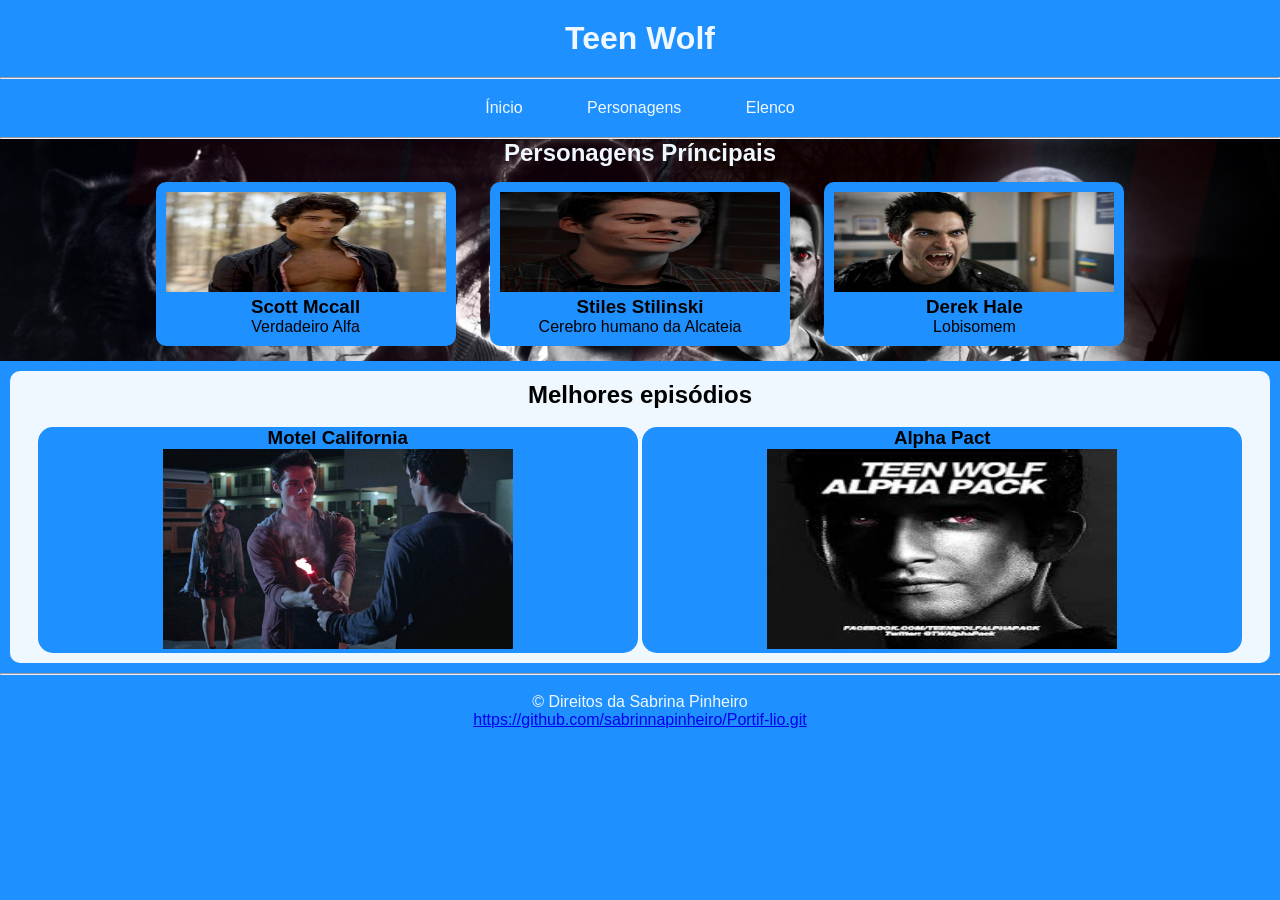
<file: index.html>
<!DOCTYPE html>
<html lang="pt-br">

<head>
    <meta charset="UTF-8">
    <meta name="viewport" content="width=device-width, initial-scale=1.0">
    <link rel="stylesheet" href="./style.css">
    <link rel="shortcut icon" href="./IMAGENS/Favicon.png" type="image/x-icon">
    <title>Teen Wolf</title>
</head>

<body>
    <header> <!--Cabeçalho da página-->
        <h1>
            Teen Wolf
        </h1>
    </header>
    <hr>
    <nav> <!--Menu de navegação-->
        <a href="./index.html">
            Ínicio
        </a>
        <a href="./personagens.html">
            Personagens
        </a>
        <a href="./elenco.html">
            Elenco
        </a>
    </nav>
    <hr>
    <main> <!--Conteúdo principal do meu site-->
        <section id="personagens">
            <h2 id="principais">
                Personagens Príncipais
            </h2>
            <article class="card"> <!--card do Peter Parker-->
                <img src="./IMAGENS/teen-wolf.jpg" alt="scott">
                <h3>
                    Scott Mccall
                </h3>
                <p>
                    Verdadeiro Alfa
                </p>
            </article>
            <article class="card"> <!--card da gwen stacy-->
                <img src="./IMAGENS/oi.webp" alt="gwen">
                <h3>
                    Stiles Stilinski
                </h3>
                <p>
                    Cerebro humano da Alcateia
                </p>
            </article>
            <article class="card"> <!--card do lagarto-->
                <img src="./IMAGENS/derek.jpg" alt="lagarto">
                <h3>
                    Derek Hale
                </h3>
                <p>
                    Lobisomem
                </p>
            </article>
        </section>

        <section id="teen-wolf"> <!--seção de melhores episódios -->
            <h2>Melhores episódios</h2>
            <br>
            <article class="episódios">
                <h3>Motel California</h3>
                <img src="./IMAGENS/california.jpg" alt="california">
            </article>
            <article class="episódios">
                <h3>Alpha Pact</h3>
                <img src="./IMAGENS/images.jfif" alt="alfa">
            </article>
        </section>
        <hr>
        <br>
        <footer id="footer">
            &copy; Direitos da Sabrina Pinheiro
            <br>
            <a href="https://github.com/sabrinnapinheiro/Portif-lio.git">https://github.com/sabrinnapinheiro/Portif-lio.git
            </a>
        </footer>
    </main>
</body>

</html>
</file>
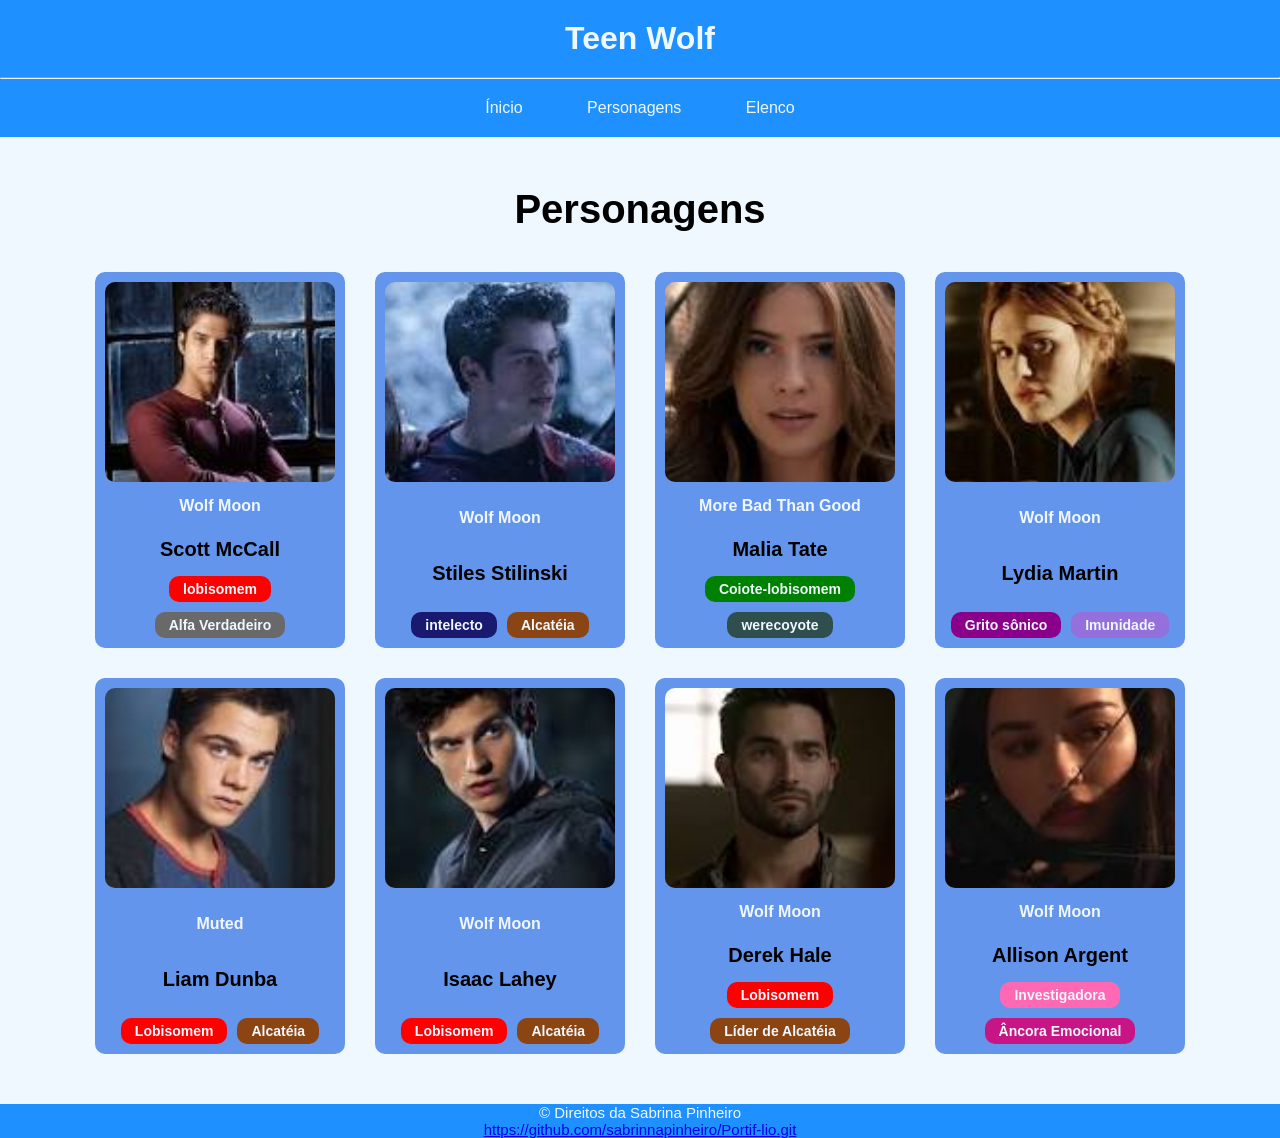
<file: personagens.html>
<!DOCTYPE html>
<html lang="pt-br">

<head>
    <meta charset="UTF-8">
    <meta name="viewport" content="width=device-width, initial-scale=1.0">
    <title>Personagens</title>
    <link rel="shortcut icon" href="./IMAGENS/Favicon.png" type="image/x-icon">
    <link rel="stylesheet" href="./style.css">
    <link rel="stylesheet" href="./personagens.css">
</head>

<body>
    <header>
        <h1>
            Teen Wolf
        </h1>
    </header>
    <hr>
    <nav> <!--Menu de navegação-->
        <a href="./index.html">
            Ínicio
        </a>
        <a href="./personagens.html">
            Personagens
        </a>
        <a href="./elenco.html">
            Elenco
        </a>
    </nav>
    <main>
        <section id="personagem">
            <h2>Personagens</h2>
            <div class="container-personagens">
                <div class="item">
                    <img src="./IMAGENS/Scott.jfif" alt="Scott">
                    <p>Wolf Moon</p>
                    <h3>Scott McCall</h3>
                    <div class="tags">
                        <span class="tag lobisomem">lobisomem</span>
                        <span class="tag Alfa Verdadeiro">Alfa Verdadeiro</span>
                    </div>
                </div>
                <div class="item">
                    <img src="./IMAGENS/stiles.jfif" alt="Stiles">
                    <p>Wolf Moon</p>
                    <h3> Stiles Stilinski</h3>
                    <div class="tags">
                        <span class="tag intelecto"> intelecto </span>
                        <span class="tag Alcatéia">Alcatéia</span>
                    </div>
                </div>
                <div class="item">
                    <img src="./IMAGENS/malia.jfif" alt="Malia">
                    <p>More Bad Than Good</p>
                    <h3>Malia Tate</h3>
                    <div class="tags">
                        <span class="tag Coiote-lobisomem">Coiote-lobisomem</span>
                        <span class="tag werecoyote">werecoyote</span>
                    </div>
                </div>
                <div class="item">
                    <img src="./IMAGENS/lydia.jfif" alt="Lydia">
                    <p>Wolf Moon</p>
                    <h3> Lydia Martin</h3>
                    <div class="tags">
                        <span class="tag Grito sônico">Grito sônico</span>
                        <span class="tag Imunidade">Imunidade</span>
                    </div>
                </div>
                <div class="item">
                    <img src="./IMAGENS/liam.jfif" alt="Liam">
                    <p>Muted</p>
                    <h3>Liam Dunba</h3>
                    <div class="tags">
                        <span class="tag Lobisomem">Lobisomem</span>
                        <span class="tag Alcatéia">Alcatéia</span>
                    </div>
                </div>
                <div class="item">
                    <img src="./IMAGENS/isaac.jfif" alt="Isaac">
                    <p>Wolf Moon</p>
                    <h3>Isaac Lahey</h3>
                    <div class="tags">
                        <span class="tag Lobisomem">Lobisomem</span>
                        <span class="tag Alcatéia">Alcatéia</span>
                    </div>
                </div>
                <div class="item">
                    <img src="./IMAGENS/Derek.jfif" alt="Derek">
                    <p>Wolf Moon</p>
                    <h3>Derek Hale</h3>
                    <div class="tags">
                        <span class="tag Lobisomem">Lobisomem</span>
                        <span class="tag Líder de Alcatéia">Líder de Alcatéia</span>
                    </div>
                </div>
                <div class="item">
                    <img src="./IMAGENS/allison.jfif" alt="Allison">
                    <p>Wolf Moon</p>
                    <h3>Allison Argent</h3>
                    <div class="tags"> 
                    <span class="tag Investigadora">Investigadora</span>
                    <span class="tag Âncora Emocional">Âncora Emocional</span>
                </div>
                </div>
            </div>
        </section>

    </main>

    <footer id="footer">
        &copy; Direitos da Sabrina Pinheiro
        <br>
        <a href="https://github.com/sabrinnapinheiro/Portif-lio.git">https://github.com/sabrinnapinheiro/Portif-lio.git
        </a>
    </footer>
    </header>
</body>

</html>
</file>
<file: style.css>
/*Importação da fonte*/
@import url('https://fonts.cdnfonts.com/css/the-amazing-spider-man');
@import url('https://fonts.cdnfonts.com/css/amazing-spider-man');

/*reset básico*/
* {
    box-sizing: border-box;
    margin: 0%;
    padding: 0%;
}

/*mudanças no conteúdo da página*/
body {
    text-align: center;
    background-color: dodgerblue;
    font-family: 'Amazing Spider Man', sans-serif;
    font-family: 'Amazing Spider Man slant', sans-serif;
}

header {
    background-color: dodgerblue;
    color: aliceblue;
    padding: 20px;
    /*espaçamento interno*/
    font-family: 'THE AMAZING SPIDER-MAN', sans-serif;
    /*fonte do título*/

}

nav a {
    color: aliceblue;
    text-decoration: none;
    /*decoração do link*/
    display: inline-block;
    /*abertura para mexer no display dos link*/
    margin: 10px;
    /*espaçamentos estre os links*/
    padding: 10px 20px;
    /* espaçamento interno */
    background-color: dodgerblue;
    border-radius: 10px;

}

nav a:hover {
    background-color: dodgerblue
}

nav {
    background-color: dodgerblue;
}

.card {
    display: inline-block;
    width: 300px;
    margin: 15px;
    padding: 10px;
    background-color: dodgerblue;
    border-radius: 10px;
}

.card img {
    width: 100%;
    height: 100px;
}

.card:hover {
    display: inline-block;
    width: 315px;
    margin: 15px;
    padding: 10px;
    background-color: aliceblue;
    border-radius: 10px;
}

#personagens {
    background-image: url(./IMAGENS/banner.jpg);
    /*backgroud-size: mexe no tamanho do plano de fundo/imagem/ cover= esteticar a imagem/ contain = mantem o tamanho original 
    backgroud- repeat: tira a repetição ou coloca a repetição / no-repeat = impede que a imagem se repita 
    backgroud-position : altera a posição da minha imagem / left, right, center */
    background-size: cover;
}

#teen-wolf {
    background-color: aliceblue;
    margin: 10px;
    padding: 10px;
    border-radius: 10px;
}

.episódios {
    width: 600px;
    display: inline-block;
    background-color: dodgerblue;
    border-radius: 15px;
}

.episódios img {
    width: 350px;
    height: 200px;
}

#footer {
    background-color: dodgerblue;
    color: aliceblue;
}

#principais {
    color: aliceblue;
}
</file>
<file: personagens.css>
/*Importação da fonte*/
@import url('https://fonts.cdnfonts.com/css/the-amazing-spider-man');
@import url('https://fonts.cdnfonts.com/css/amazing-spider-man');

/*reset básico*/
* {
    box-sizing: border-box;
    margin: 0%;
    padding: 0%;
}

body {
    /*Mudando a cor do BODY*/
    background-color: aliceblue;
}

#personagem {
    /*Mudando a cor e o tamanho da pagina, dos nossos personagens*/
    background-color: aliceblue;
    padding: 50px 20px;
}

#personagem h2 {
    /*Arrumando o Titulo h2, dos personagens*/
    color: black;
    text-align: center;
    font-size: 40px;
    margin-bottom: 40px;
}

.container-personagens {
    /*Para dividir a seção, abrindo um container para toda a nossa seção*/
    display: flex;
    /*Ativa o display do tipo FLEXBOX*/

    flex-wrap: wrap;
    /*Permite quebrar a linha, caso não tenha espaço o suficiente*/

    gap: 30px;
    /*Espaçamento entre os cards*/

    justify-content: center;
    /*Centralizar os cars no eixo principal*/

    align-items: stretch;
    /*Deixa todos os itens "esticados" ou seja do mesmo tamanho*/
}

/*Alterar o estilo dos cards*/
.item {
    width: 250px;
    background-color: cornflowerblue;
    border-radius: 10px;
    padding: 10px;
    display: flex;
    /*Ativar o flexbox*/
    flex-direction: column;
    justify-content: space-between;
    cursor: copy;
}

.item:hover {
    display: flex;
    justify-content: center;
    width: 250px;
    margin: 15px;
    padding: 20px;
    box-shadow: 0px 4px 23px 20px black;
    background-color: cornflowerblue;
    border-radius: 10px;
    transform: translateY(-20px);
    transition: 0.5s;
    cursor: pointer;
}

.item img {
    width: 100%;
    height: 200px;
    object-fit: cover;
    border-radius: 10px;
    margin-bottom: 15px;
}

.item p {
    color: aliceblue;
    font-weight: bold;
    margin-bottom: 10%;

}

.item h3 {
    font-family: 'THE AMAZING SPIDER-MAN', sans-serif;
    color: black;
    font-size: 20px;
    margin-bottom: 15px;
}

.tags {
    display: flex;
    flex-wrap: wrap;
    /*quebra a linha*/
    gap: 10px;
    justify-content: center;
    line-height: 10px;
}

.tag {
    color: aliceblue;
    padding: 8px 14px;
    border-radius: 10px;
    font-size: 14px;
    font-weight: bold;
    display: inline-block;
    background-color: red;

}

.Lobisomem {
    background-color: red;
}

.Alcatéia {
    background-color: saddlebrown;
}

.Grito {
    background-color: darkmagenta;
}

.Imunidade {
    background-color: mediumpurple;
}

.Coiote-lobisomem {
    background-color: green
}

.werecoyote {
    background-color: darkslategray;
}

.intelecto {
    background-color: midnightblue;
}

.Âncora {
    background-color: mediumvioletred;
}

.Investigadora {
    background-color: hotpink;
}

.Alfa {
    background-color: dimgrey;
}

footer {
    color: aliceblue;
    font-size: 15px;
    transition: 0.3s;
}

footer:hover {
    color: black;
    box-shadow: 0 0 50px 20px cornflowerblue;
}

/*Responsivo */
@media(max-width: 600px) {
    #personagem h2 {
        font-size: 50px;
    }

    .item {
        width: 100%;
        max-width: 320px;
    }
}
</file>
